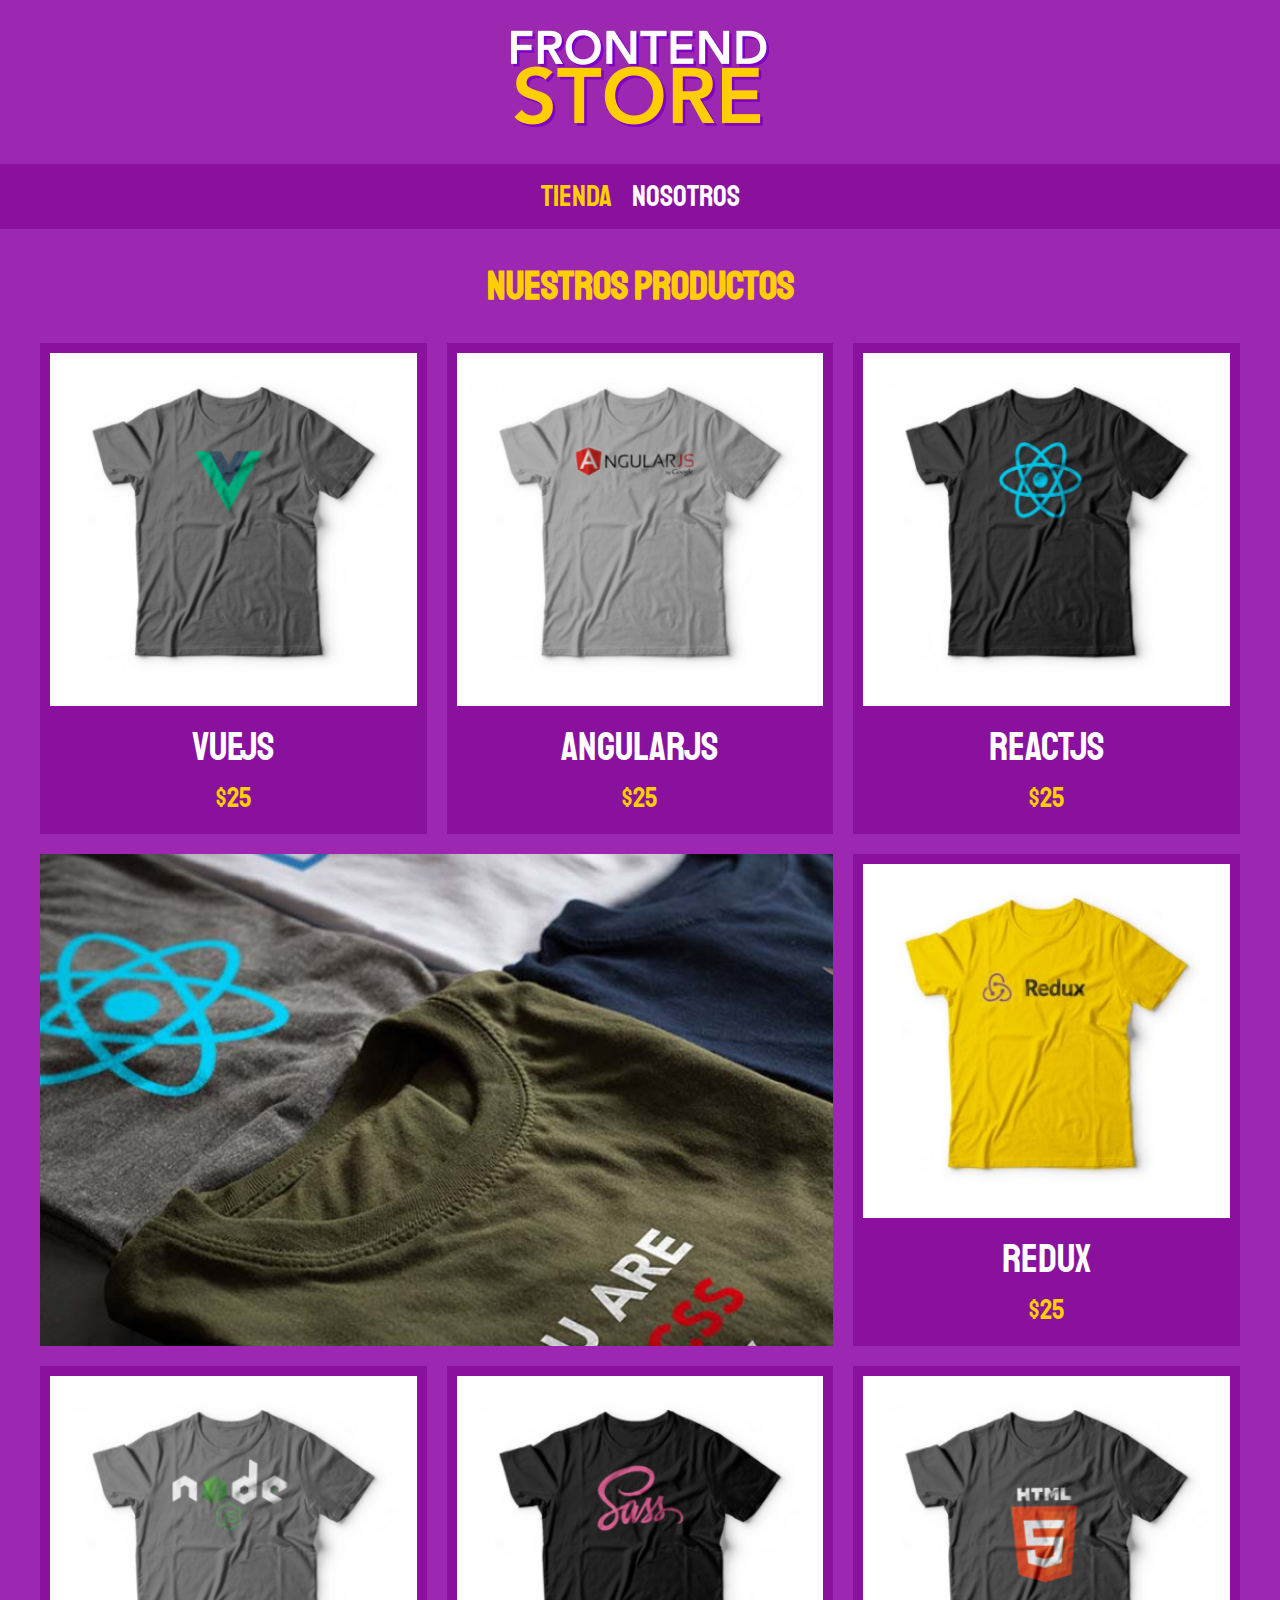
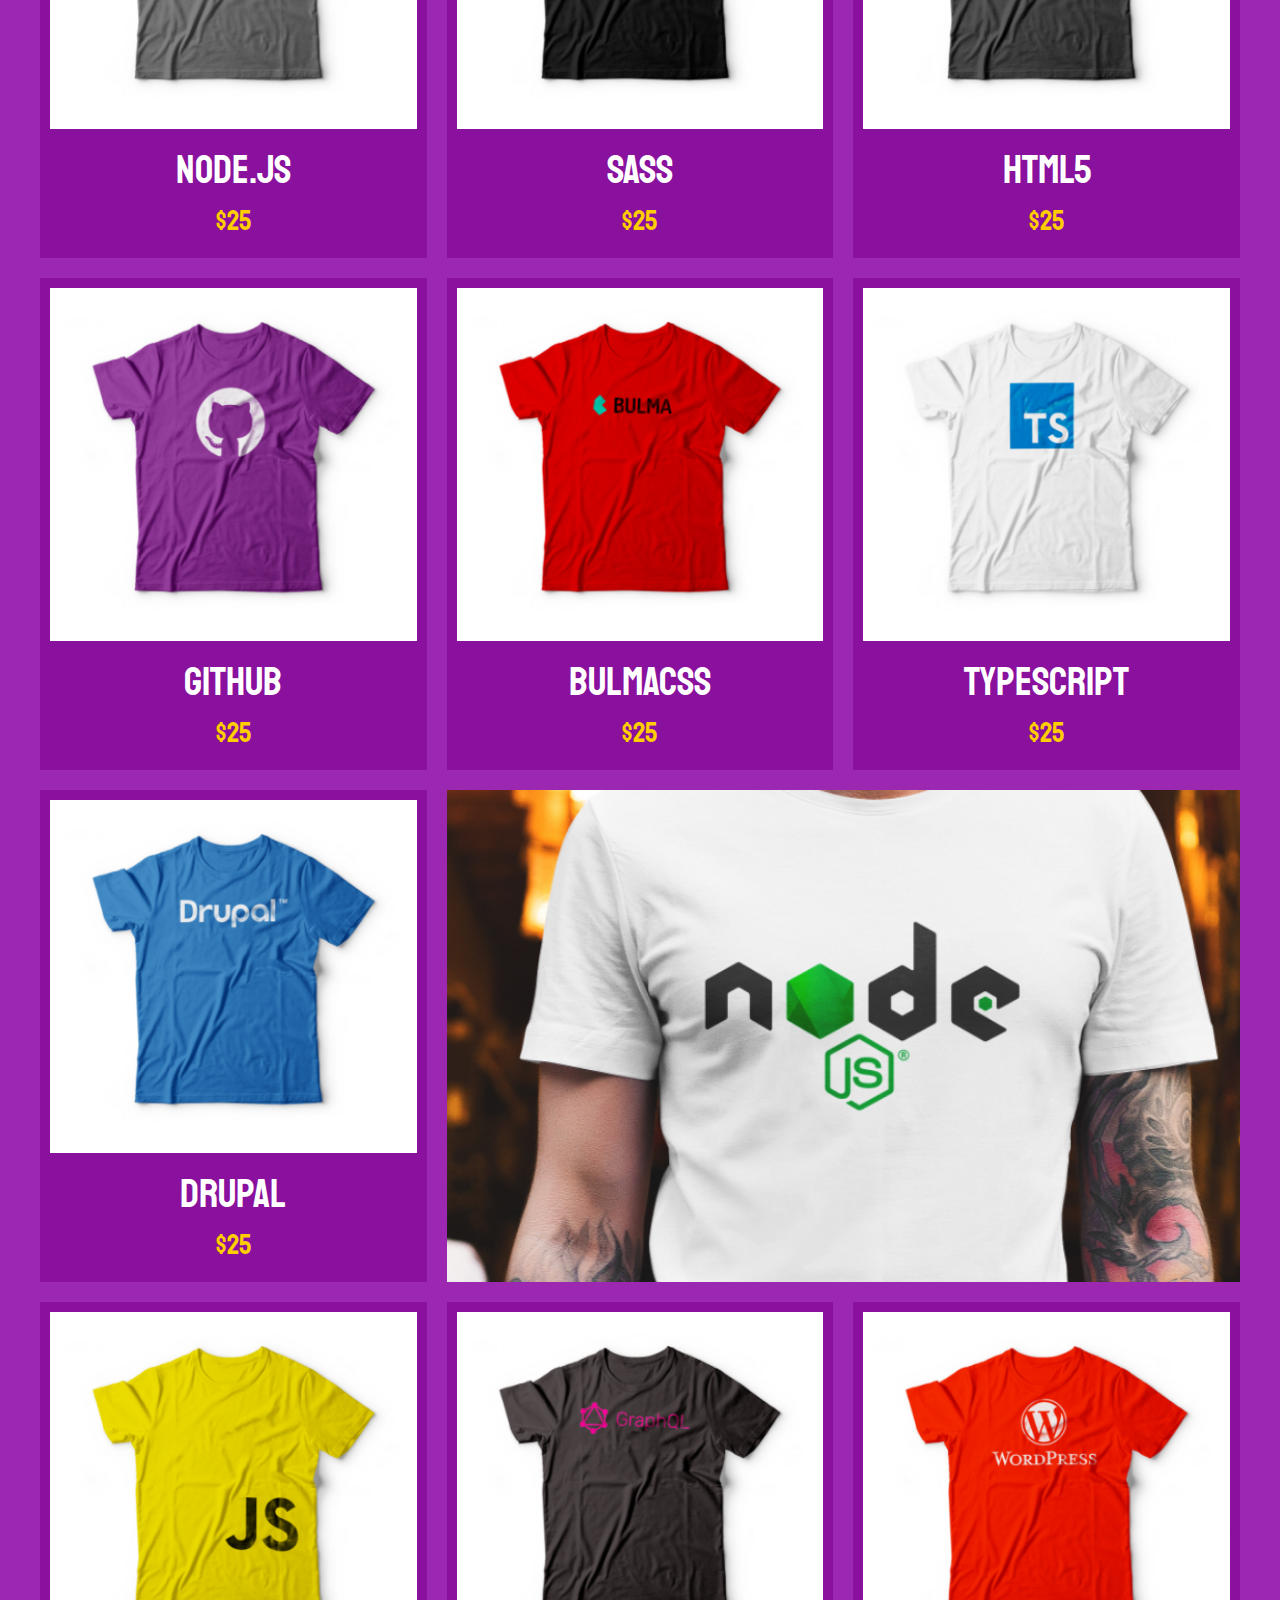
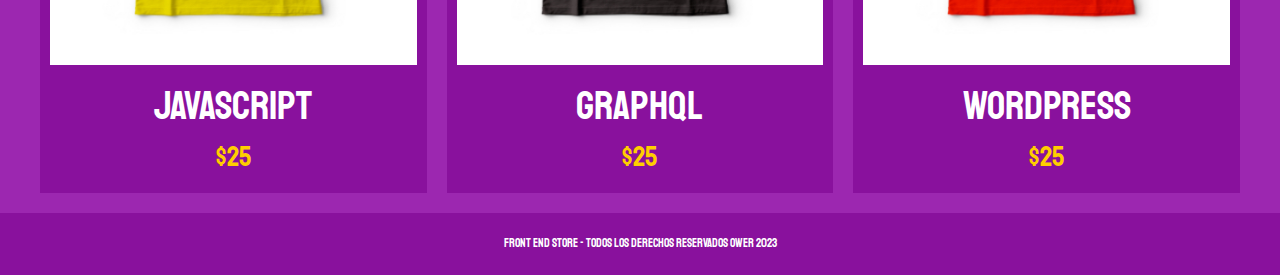
<file: FrontEndStore_inicio/index.html>
<!DOCTYPE html>
<html lang="en">

<head>
    <meta charset="UTF-8">
    <meta http-equiv="X-UA-Compatible" content="IE=edge">
    <meta name="viewport" content="width=device-width, initial-scale=1.0">
    <link rel="stylesheet" href="css/normalize.css">
    <link rel="preconnect" href="https://fonts.googleapis.com">
    <link rel="preconnect" href="https://fonts.gstatic.com" crossorigin>
    <link href="https://fonts.googleapis.com/css2?family=Staatliches&display=swap" rel="stylesheet">
    <link rel="stylesheet" href="css/styles.css">
    <title>Front End Store</title>
</head>

<body>
    <header class="header">
        <a href="index.html">
            <img class="header__logo" src="img/logo.png" alt="Logotipo">
        </a>
    </header>

    <nav class="navegacion">
        <a class="navegacion__enlace navegacion__enlace--activo" href="index.html">Tienda</a>
        <a class="navegacion__enlace" href="nosotros.html">Nosotros</a>
    </nav>

    <main class="contenedor">
        <h1>Nuestros Productos</h1>

        <div class="grid">
            <div class="producto">
                <a href="producto.html">
                    <img class="producto__imagen" src="img/1.jpg" alt="Imagen camisa">
                    <div class="producto__informacion">
                        <p class="producto__nombre">VueJS</p>
                        <p class="producto__precio">$25</p>
                    </div>
                </a>
            </div> <!--producto-->
            <div class="producto">
                <a href="producto.html">
                    <img class="producto__imagen" src="img/2.jpg" alt="Imagen camisa">
                    <div class="producto__informacion">
                        <p class="producto__nombre">AngularJS</p>
                        <p class="producto__precio">$25</p>
                    </div>
                </a>
            </div> <!--producto-->
            <div class="producto">
                <a href="producto.html">
                    <img class="producto__imagen" src="img/3.jpg" alt="Imagen camisa">
                    <div class="producto__informacion">
                        <p class="producto__nombre">ReactJS</p>
                        <p class="producto__precio">$25</p>
                    </div>
                </a>
            </div> <!--producto-->
            <div class="producto">
                <a href="producto.html">
                    <img class="producto__imagen" src="img/4.jpg" alt="Imagen camisa">
                    <div class="producto__informacion">
                        <p class="producto__nombre">Redux</p>
                        <p class="producto__precio">$25</p>
                    </div>
                </a>
            </div> <!--producto-->
            <div class="producto">
                <a href="producto.html">
                    <img class="producto__imagen" src="img/5.jpg" alt="Imagen camisa">
                    <div class="producto__informacion">
                        <p class="producto__nombre">Node.js</p>
                        <p class="producto__precio">$25</p>
                    </div>
                </a>
            </div> <!--producto-->
            <div class="producto">
                <a href="producto.html">
                    <img class="producto__imagen" src="img/6.jpg" alt="Imagen camisa">
                    <div class="producto__informacion">
                        <p class="producto__nombre">SASS</p>
                        <p class="producto__precio">$25</p>
                    </div>
                </a>
            </div> <!--producto-->
            <div class="producto">
                <a href="producto.html">
                    <img class="producto__imagen" src="img/7.jpg" alt="Imagen camisa">
                    <div class="producto__informacion">
                        <p class="producto__nombre">HTML5</p>
                        <p class="producto__precio">$25</p>
                    </div>
                </a>
            </div> <!--producto-->

            <div class="producto">
                <a href="producto.html">
                    <img class="producto__imagen" src="img/8.jpg" alt="Imagen camisa">
                    <div class="producto__informacion">
                        <p class="producto__nombre">Github</p>
                        <p class="producto__precio">$25</p>
                    </div>
                </a>
            </div> <!--producto-->
            <div class="producto">
                <a href="producto.html">
                    <img class="producto__imagen" src="img/9.jpg" alt="Imagen camisa">
                    <div class="producto__informacion">
                        <p class="producto__nombre">BulmaCSS</p>
                        <p class="producto__precio">$25</p>
                    </div>
                </a>
            </div> <!--producto-->
            <div class="producto">
                <a href="producto.html">
                    <img class="producto__imagen" src="img/10.jpg" alt="Imagen camisa">
                    <div class="producto__informacion">
                        <p class="producto__nombre">TypeScript</p>
                        <p class="producto__precio">$25</p>
                    </div>
                </a>
            </div> <!--producto-->
            <div class="producto">
                <a href="producto.html">
                    <img class="producto__imagen" src="img/11.jpg" alt="Imagen camisa">
                    <div class="producto__informacion">
                        <p class="producto__nombre">Drupal</p>
                        <p class="producto__precio">$25</p>
                    </div>
                </a>
            </div> <!--producto-->
            <div class="producto">
                <a href="producto.html">
                    <img class="producto__imagen" src="img/12.jpg" alt="Imagen camisa">
                    <div class="producto__informacion">
                        <p class="producto__nombre">JavaScript</p>
                        <p class="producto__precio">$25</p>
                    </div>
                </a>
            </div> <!--producto-->
            <div class="producto">
                <a href="producto.html">
                    <img class="producto__imagen" src="img/13.jpg" alt="Imagen camisa">
                    <div class="producto__informacion">
                        <p class="producto__nombre">GraphQL</p>
                        <p class="producto__precio">$25</p>
                    </div>
                </a>
            </div> <!--producto-->
            <div class="producto">
                <a href="producto.html">
                    <img class="producto__imagen" src="img/14.jpg" alt="Imagen camisa">
                    <div class="producto__informacion">
                        <p class="producto__nombre">WordPress</p>
                        <p class="producto__precio">$25</p>
                    </div>
                </a>
            </div> <!--producto-->

            <div class="grafico grafico--camisas"></div>
            <div class="grafico grafico--node"></div>

        </div>
    </main>

    <footer class="footer">
        <p class="footer__texto">Front End Store - Todos los derechos reservados Ower 2023</p>
    </footer>

</body>

</html>
</file>
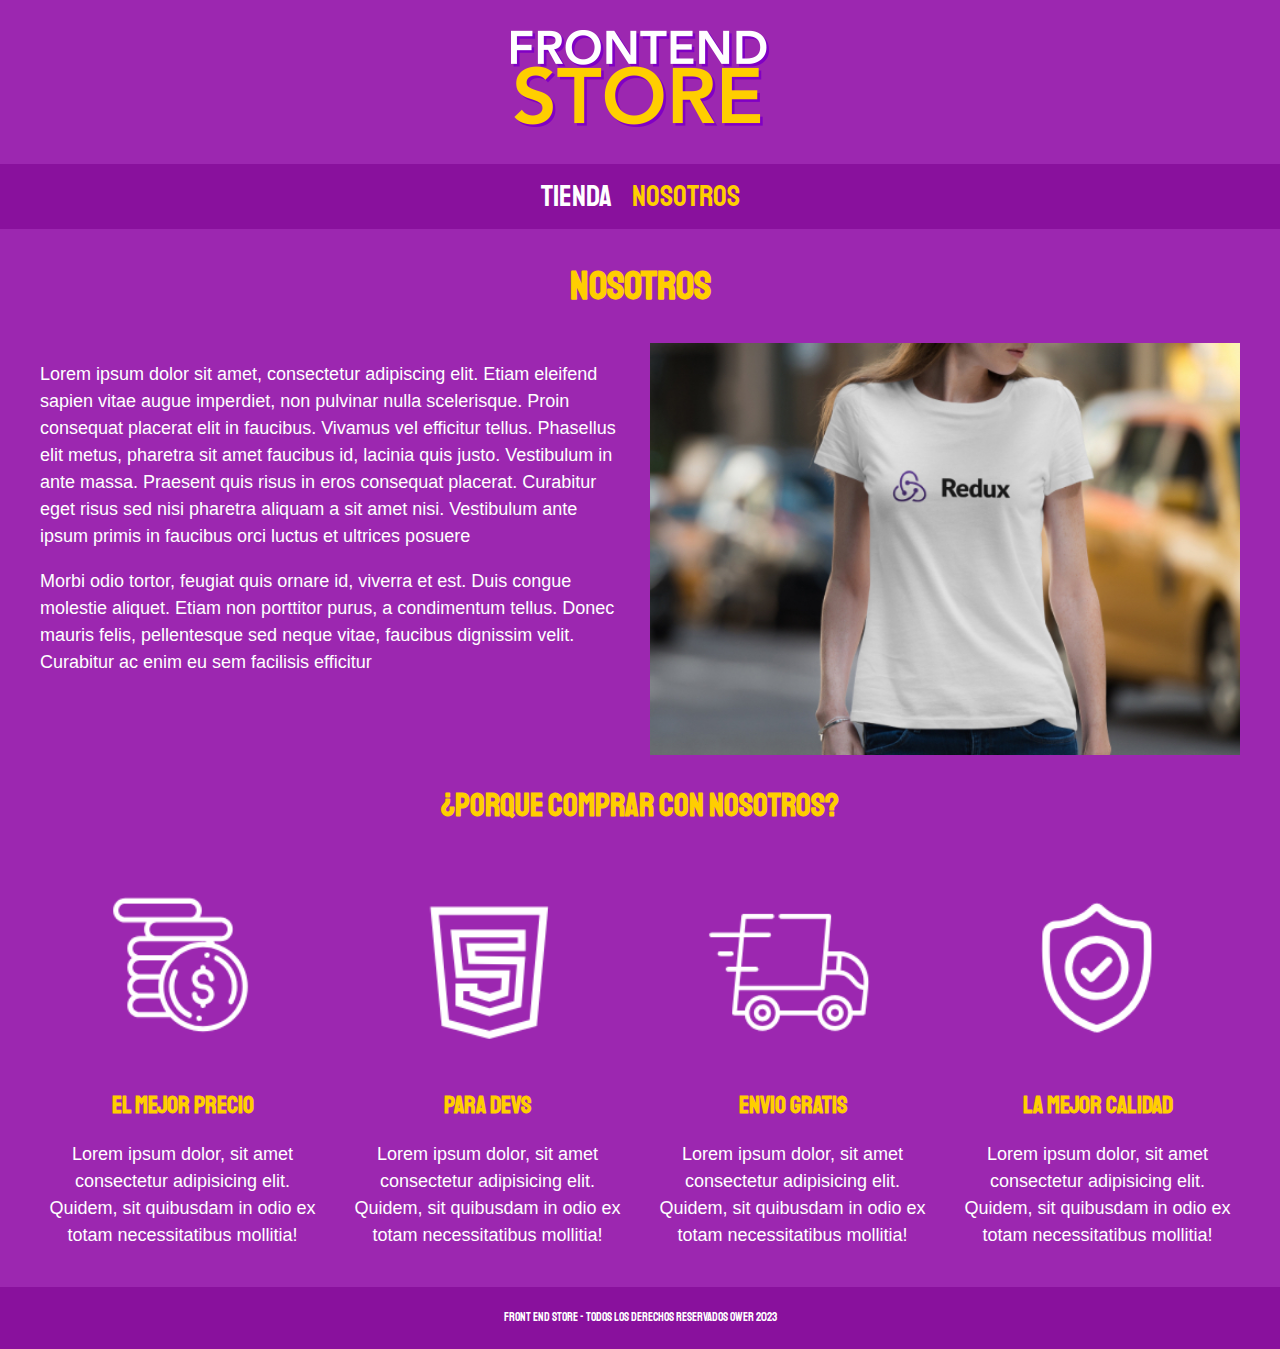
<file: FrontEndStore_inicio/nosotros.html>
<!DOCTYPE html>
<html lang="en">

<head>
    <meta charset="UTF-8">
    <meta http-equiv="X-UA-Compatible" content="IE=edge">
    <meta name="viewport" content="width=device-width, initial-scale=1.0">
    <link rel="stylesheet" href="css/normalize.css">
    <link rel="preconnect" href="https://fonts.googleapis.com">
    <link rel="preconnect" href="https://fonts.gstatic.com" crossorigin>
    <link href="https://fonts.googleapis.com/css2?family=Staatliches&display=swap" rel="stylesheet">
    <link rel="stylesheet" href="css/styles.css">
    <title>Front End Store</title>
</head>

<body>
    <header class="header">
        <a href="index.html">
            <img class="header__logo" src="img/logo.png" alt="Logotipo">
        </a>
    </header>

    <nav class="navegacion">
        <a class="navegacion__enlace" href="index.html">Tienda</a>
        <a class="navegacion__enlace navegacion__enlace--activo" href="nosotros.html">Nosotros</a>
    </nav>

    <main class="contenedor">
        <h1>Nosotros</h1>

        <div class="nosotros">
            <div class="nosotros__contenido">
                <p>Lorem ipsum dolor sit amet, consectetur adipiscing elit. Etiam eleifend sapien vitae augue imperdiet,
                    non pulvinar nulla scelerisque. Proin consequat placerat elit in faucibus. Vivamus vel efficitur
                    tellus. Phasellus elit metus, pharetra sit amet faucibus id, lacinia quis justo. Vestibulum in ante
                    massa. Praesent quis risus in eros consequat placerat. Curabitur eget risus sed nisi pharetra
                    aliquam a sit amet nisi. Vestibulum ante ipsum primis in faucibus orci luctus et ultrices posuere
                </p>

                <p>Morbi odio tortor, feugiat quis ornare id, viverra et est. Duis congue molestie aliquet. Etiam non
                    porttitor purus, a condimentum tellus. Donec mauris felis, pellentesque sed neque vitae, faucibus
                    dignissim velit. Curabitur ac enim eu sem facilisis efficitur
                </p>

            </div>
            <img class="nosotros__imagen" src="img/nosotros.jpg" alt="imagen nosotros">
        </div>
    </main>

    <section class="contenedor comprar">
        <h2 class="comprar__titulo">¿Porque Comprar con nosotros?</h2>

        <div class="bloques">
            <div class="bloque">
                <img class="bloque__imagen" src="img/icono_1.png" alt="porque comprar">
                <h3 class="bloque__titulo">El Mejor Precio</h3>
                <p>Lorem ipsum dolor, sit amet consectetur adipisicing elit. Quidem, sit quibusdam in odio ex totam necessitatibus mollitia!</p>
            </div><!--bloque-->
            
            <div class="bloque">
                <img class="bloque__imagen" src="img/icono_2.png" alt="porque comprar">
                <h3 class="bloque__titulo">Para DEVS</h3>
                <p>Lorem ipsum dolor, sit amet consectetur adipisicing elit. Quidem, sit quibusdam in odio ex totam necessitatibus mollitia!</p>
            </div><!--bloque-->

            <div class="bloque">
                <img class="bloque__imagen" src="img/icono_3.png" alt="porque comprar">
                <h3 class="bloque__titulo">Envio Gratis</h3>
                <p>Lorem ipsum dolor, sit amet consectetur adipisicing elit. Quidem, sit quibusdam in odio ex totam necessitatibus mollitia!</p>
            </div><!--bloque-->
            
            <div class="bloque">
                <img class="bloque__imagen" src="img/icono_4.png" alt="porque comprar">
                <h3 class="bloque__titulo">La Mejor Calidad</h3>
                <p>Lorem ipsum dolor, sit amet consectetur adipisicing elit. Quidem, sit quibusdam in odio ex totam necessitatibus mollitia!</p>
            </div><!--bloque-->
        </div><!--bloques-->
    </section>
    
    <footer class="footer">
        <p class="footer__texto">Front End Store - Todos los derechos reservados Ower 2023</p>
    </footer>

</body>

</html>
</file>
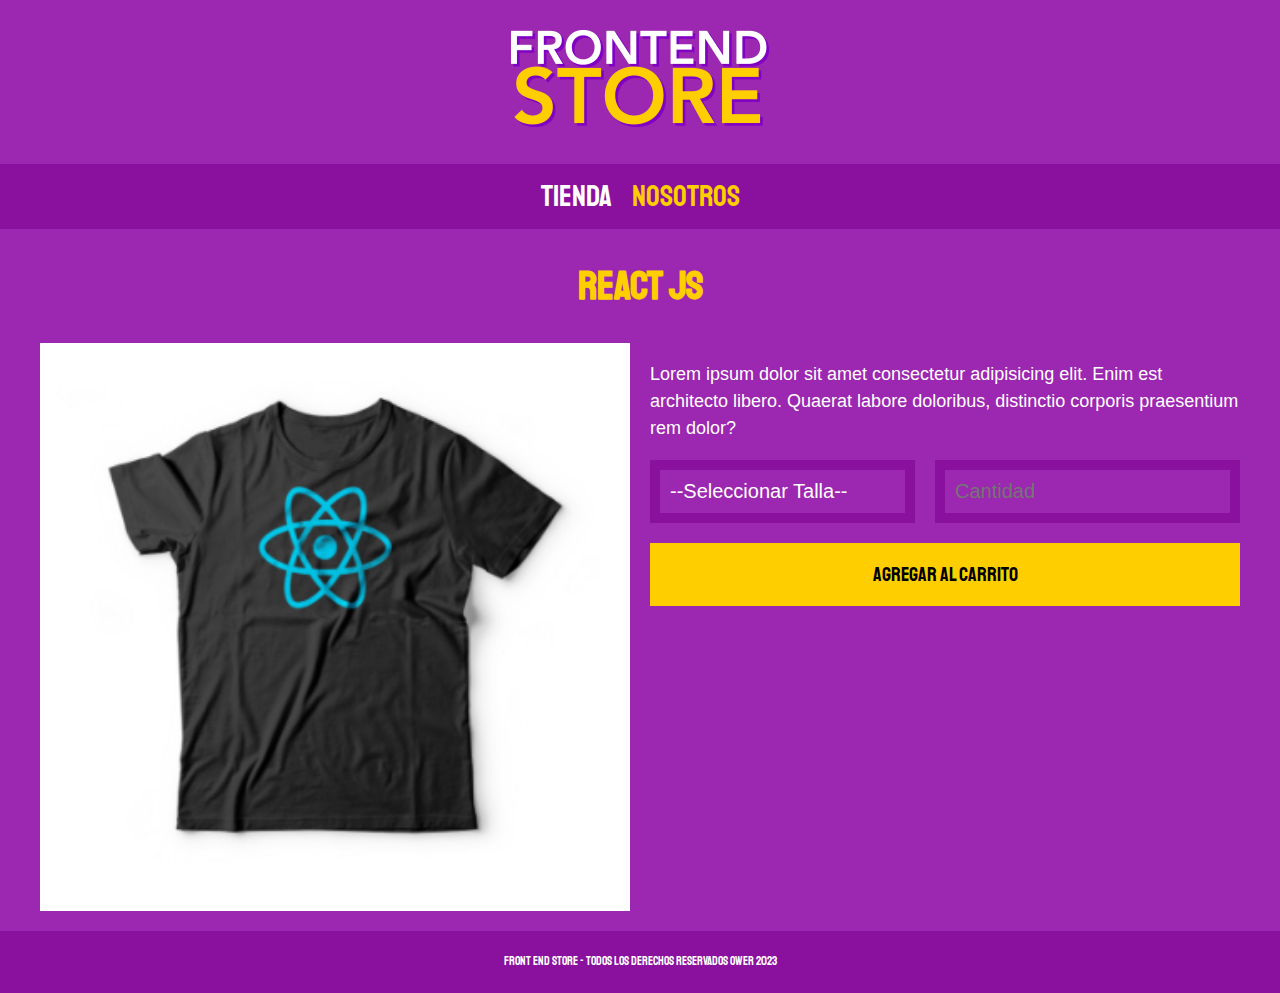
<file: FrontEndStore_inicio/producto.html>
<!DOCTYPE html>
<html lang="en">

<head>
    <meta charset="UTF-8">
    <meta http-equiv="X-UA-Compatible" content="IE=edge">
    <meta name="viewport" content="width=device-width, initial-scale=1.0">
    <link rel="stylesheet" href="css/normalize.css">
    <link rel="preconnect" href="https://fonts.googleapis.com">
    <link rel="preconnect" href="https://fonts.gstatic.com" crossorigin>
    <link href="https://fonts.googleapis.com/css2?family=Staatliches&display=swap" rel="stylesheet">
    <link rel="stylesheet" href="css/styles.css">
    <title>Front End Store</title>
</head>

<body>
    <header class="header">
        <a href="index.html">
            <img class="header__logo" src="img/logo.png" alt="Logotipo">
        </a>
    </header>

    <nav class="navegacion">
        <a class="navegacion__enlace" href="index.html">Tienda</a>
        <a class="navegacion__enlace navegacion__enlace--activo" href="nosotros.html">Nosotros</a>
    </nav>

    <main class="contenedor">
        <h1>React JS</h1>

        <div class="camisa">
            <img class="camisa__imagen" src="img/3.jpg" alt="imagen producto">

            <div class="camisa__contenido">
                <p>Lorem ipsum dolor sit amet consectetur adipisicing elit. Enim est architecto libero. Quaerat labore
                    doloribus, distinctio corporis praesentium rem dolor?</p>

                <form class="formulario">
                    <select class="formulario__campo">
                        <option disabled selected>--Seleccionar Talla--
                        <option>
                        <option>Chica</option>
                        <option>Mediana</option>
                        <option>Grande</option>
                    </select>

                    <input class="formulario__campo" type="number" placeholder="Cantidad" min="1">
                    <input class="formulario__submit" type="submit" value="Agregar al Carrito">
                </form>
            </div>
        </div>

    </main>

    <footer class="footer">
        <p class="footer__texto">Front End Store - Todos los derechos reservados Ower 2023</p>
    </footer>

</body>

</html>
</file>
<file: FrontEndStore_inicio/css/styles.css>
:root{
    --primario: #9C27B0;
    --PrimarioOscuro: #89119D;
    --secundario: #FFCE00;
    --SecundarioClaro: rgb(233, 287, 2);
    --Blanco: #FFF;
    --Negro: #000;

    --FontPrincipal: 'Staatliches', cursive;

}

html{
    box-sizing: border-box;
    font-size: 62.5%;
}

*,*::before, *:after{
    box-sizing: inherit;
}

/*Globales*/

body{
    background-color: var(--primario);
    font-size: 1.6rem;
    line-height: 1.5;
}

p{
    font-size: 1.8rem;
    font-family: Arial, Helvetica, sans-serif;
    color: var(--Blanco);
}

a{
    text-decoration: none;
}

img{
    max-width: 100%;
    width: 100%;
}

.contenedor{
    max-width: 120rem;
    margin: 0 auto;
}

h1, h2, h3{
    text-align: center;
    color: var(--secundario);
    font-family: var(--FontPrincipal);
}

h1{
    font-size: 4rem;
}
h2{
    font-size: 3.2rem;
}
h3{
    font-size: 2.4rem;
}

/*Header*/
.header{
    display: flex;
    justify-content: center;
}

.header__logo{
    margin: 3rem 0;
}

/*Footer*/
.footer{
    background-color: var(--PrimarioOscuro);
    padding: 1rem 0;
    margin-top: 2rem;
}
.footer__texto{
    text-align: center;
    font-family: var(--FontPrincipal);
    font-size: 1.2rem;
}

/*Navegacion*/
.navegacion{
    background-color: var(--PrimarioOscuro);
    padding: 1rem 0;
    display: flex;
    justify-content: center;
    gap: 2rem;
}

.navegacion__enlace{
  font-family: var(--FontPrincipal);
  color: var(--Blanco);
  font-size: 3rem;
}

 /*Seudo selector que selecciona el ultimo
.navegacion__enlace:last-of-type{
    margin-right: 0;
}
*/

.navegacion__enlace--activo,
.navegacion__enlace:hover{
    color: var(--secundario);
}

/*Grid*/
.grid{
    display: grid;
    grid-template-columns: repeat(2, 1fr);
    gap: 2rem;
}

@media (min-width: 768px) {
    .grid{
        grid-template-columns: repeat(3, 1fr);
    }
}

/*Productos*/
.producto{
    background-color: var(--PrimarioOscuro);
    padding: 1rem;
}

.producto__nombre{
    font-size: 4rem;
}
.producto__precio{
    font-size: 2.8rem;
    color: var(--secundario);
}
.producto__nombre,
.producto__precio{
    font-family: var(--FontPrincipal);
    margin: 1rem 0;
    text-align: center;
    line-height: 1.2;
}


/*Graficos camisa*/
.grafico{
    min-height: 30rem;
    background-repeat: no-repeat;
    background-size: cover;
    grid-column: 1 / 3;
}
.grafico--camisas{
    grid-row: 2 / 3; 
    background-image: url(../img/grafico1.jpg);
}
.grafico--node{
    background-image: url(../img/grafico2.jpg);
    grid-row: 8 / 9;
}

@media (min-width: 768px) {
    .grafico--node{
        grid-row: 5 / 6;
        grid-column: 2 / 4;
    }
}


/*Nosotros*/
.nosotros{
    display: grid;
    grid-template-rows: repeat(2, auto);
}

@media (min-width: 768px) {
    .nosotros{
        display: grid;
        grid-template-columns: repeat(2, 1fr);
        column-gap: 2rem;
    }
}
.nosotros__imagen{
    grid-row: 1/ 2;
}

@media (min-width: 768px) {
    .nosotros__imagen{
        grid-column: 2 / 3;
    }
}

/*Bloques*/
.bloques{
    display: grid;
    grid-template-columns: repeat(2, 1fr);
    gap: 2rem;
}

@media (min-width: 768px) {
    .bloques{
        grid-template-columns: repeat(4, 1fr);
    }
}

.bloque{
    text-align: center;
}

.bloque__titulo{
    margin: 0;
}

/*Pagina Producto*/
@media (min-width: 768px) {
    .camisa{
        display: grid;
        grid-template-columns: repeat(2, 1fr);
        column-gap: 2rem;
    }
}

/*Formulario*/
.formulario{
    display: grid;
    grid-template-columns: repeat(2, 1fr);
    gap: 2rem;
}

.formulario__campo{
    border: 1rem solid var(--PrimarioOscuro);
    background-color: var(--primario);
    color: var(--Blanco);
    font-size: 2rem;
    font-family: Arial, Helvetica, sans-serif;
    padding: 1rem;
    appearance: none;
}

.formulario__submit{
    background-color: var(--secundario);
    border: none;
    font-size: 2rem;
    font-family: var(--FontPrincipal);
    padding: 2rem;
    transition: background-color .3s ease;
    grid-column: 1 / 3;
}

.formulario__submit:hover{
    cursor: pointer;
    background-color: var(--SecundarioClaro);
}
</file>
